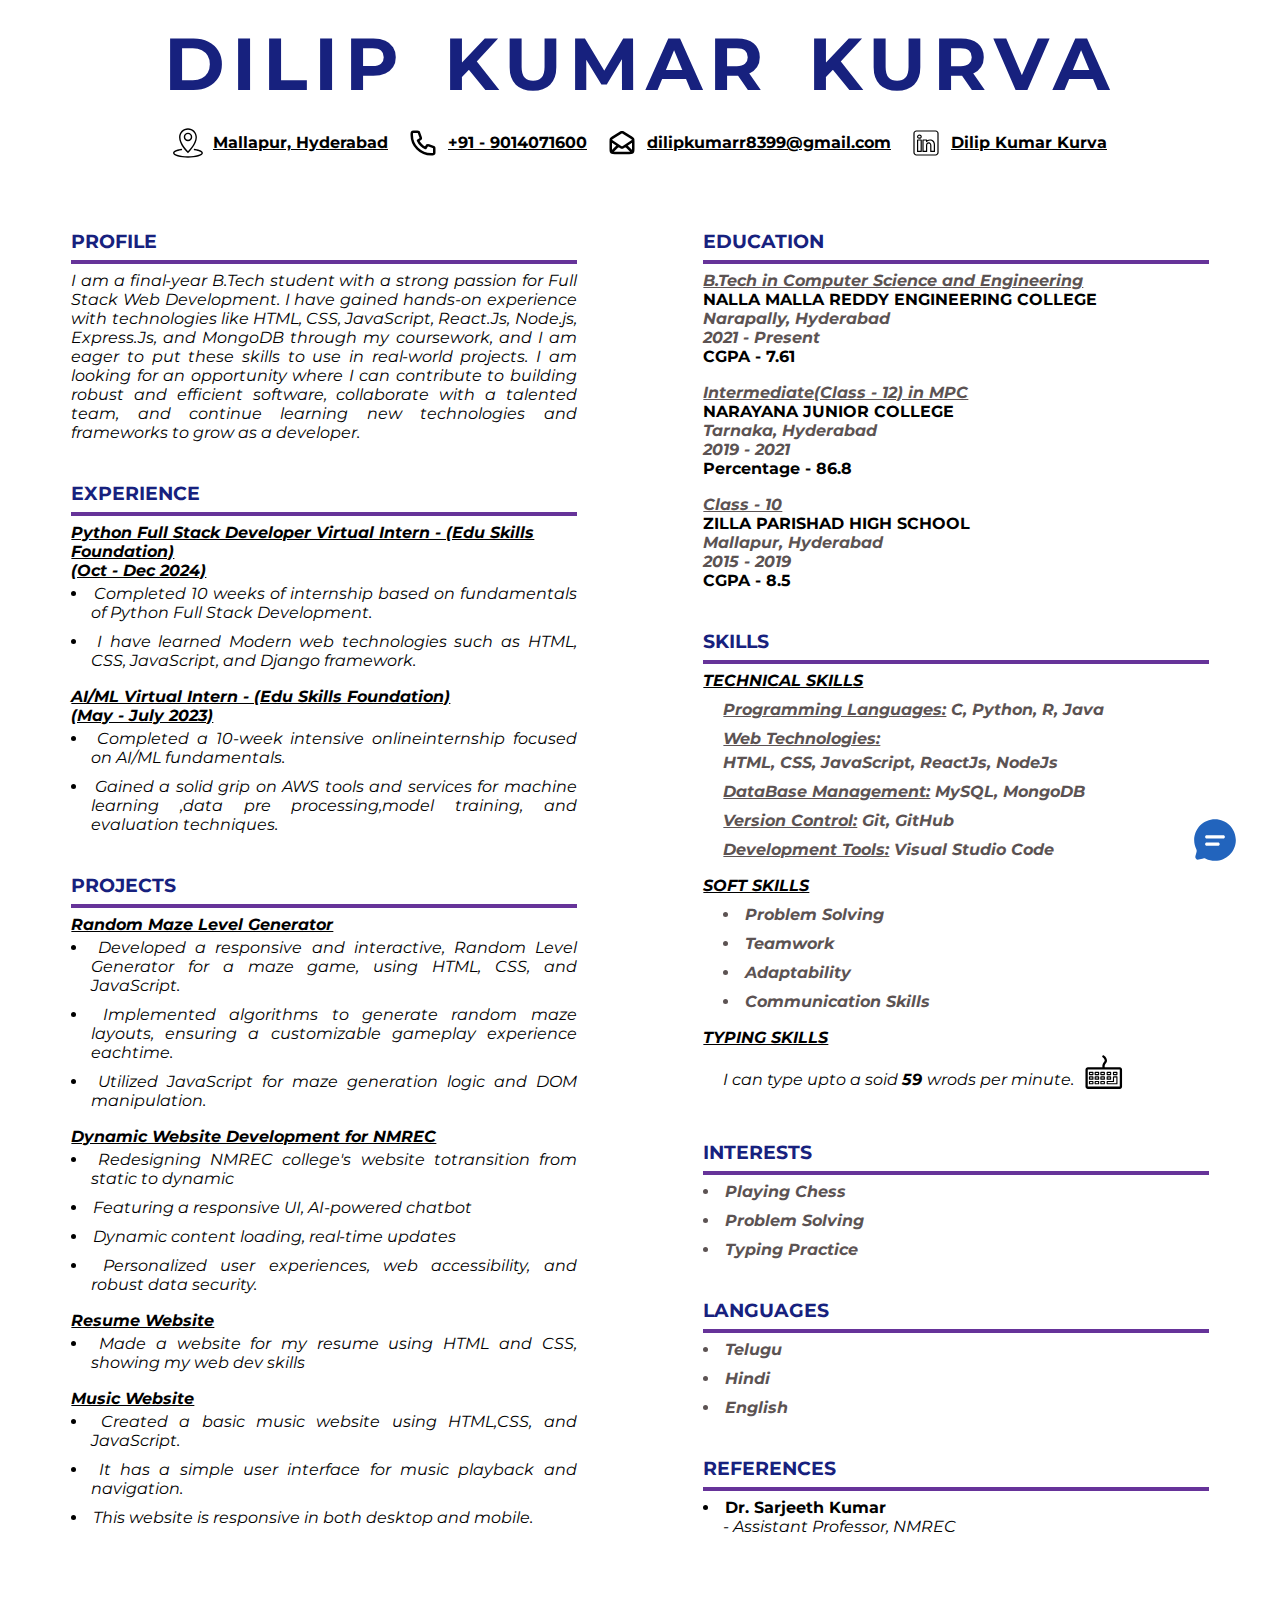
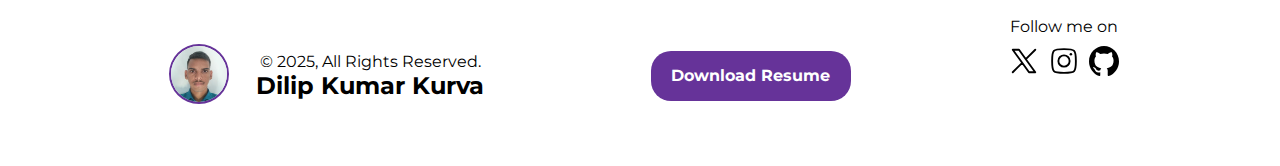
<file: index.html>
<!DOCTYPE html>
<html lang="en">

<head>
    <meta charset="UTF-8">
    <meta name="viewport" content="width=device-width, initial-scale=1.0">
    <title>Dilip Kumar Kurva - Resume</title>
    <link rel="stylesheet" href="style.css">
    <style>
        @import url('https://fonts.googleapis.com/css2?family=Lexend+Giga:wght@100..900&family=Montserrat:ital,wght@0,100..900;1,100..900&family=Noto+Serif:ital,wght@0,100..900;1,100..900&family=Roboto:ital,wght@0,100..900;1,100..900&display=swap');
    </style>

      <style>
        #chatbot-togg {
            position: fixed;
            right: 35px;
            bottom: 30px;
            border-radius: 50%;
            border: none;
            cursor: pointer;
            display: flex;
            align-items: center;
            justify-content: center;
            height: 60px;
            width: 60px;
            background: transparent;
            transition: all 0.3s ease;
        }

        body.show-chatbot #chatbot-togg {
            transform: rotate(180deg);
        }


        #chatbot-togg span {
            position: absolute;
            display: flex;
            align-items: center;
            justify-content: center;
        }

        #chatbot-togg span img {
            height: 50px;
            width: 50px;
        }

        #chatbot-togg span:first-child {
            opacity: 1;
            transition: opacity 0.3s ease;
        }

        #chatbot-togg span:last-child {
            opacity: 0;
            transition: opacity 0.3s ease;
        }

        body.show-chatbot #chatbot-togg span:first-child {
            opacity: 0;
        }

        body.show-chatbot #chatbot-togg span:last-child {
            opacity: 1;
        }


        .chatbot-pop {
            position: fixed;
            right: 35px;
            bottom: 100px;
            width: 450px;
            height: 525px;
            background: #fff;
            overflow: hidden;
            border-radius: 15px;
            pointer-events: none;
            box-shadow: 0 0 128px 0 rgba(0, 0, 0, 0.1),
                0 32px 64px -48px rgba(0, 0, 0, 0.5);
            transition: all 0.3s ease;
            transform: scale(0);
            transform-origin: bottom right;
            opacity: 0;
        }


        body.show-chatbot .chatbot-pop {
            transform: scale(1);
            opacity: 1;
            pointer-events: auto;
            z-index: 69;

        }

        @media (max-width: 520px) {

            #chatbot-togg {
                right: 10px;
                bottom: 10px;
            }

            .chatbot-pop {
                width: 90%;
                height: 85%;
                border-radius: 10px;
                z-index: 69;
                position: fixed;
                bottom: 75px;
                right: 10px;
                padding: 10px 10px
            }
        }
    </style>
   
</head>

<body>

    <header>
        <nav>
            <div class="navigation">
                <div class="navname">
                    <h1>DILIP KUMAR KURVA</h1>
                </div>

                <div class="links">
                    <div class="address">
                        <a
                            href="https://www.google.com/maps/place/4-81-174,+3-4-81-174,+New+Narasimha+Nagar,+NTR+Nagar,+Mallapur,+Hyderabad,+Secunderabad,+Telangana+500076/@17.4482865,78.5653004,17z/data=!3m1!4b1!4m6!3m5!1s0x3bcb9c09bbd08589:0x3a0a6330c91af9a6!8m2!3d17.4482865!4d78.5678807!16s%2Fg%2F11y44mjld3?entry=tts&g_ep=EgoyMDI0MTAxNi4wIPu8ASoASAFQAw%3D%3D">
                            <img src="locationLogo.svg" alt="">
                            <h4>Mallapur, Hyderabad</h4>
                        </a>
                    </div>
                    <div class="phno">
                        <a href="tel:+91-9014071600">
                            <img src="phone.svg" alt="">
                            <h4>+91 - 9014071600</h4>
                        </a>
                    </div>
                    <div class="mail">
                        <a href="https://mailto:dilipkumarr8399@gmail.com">
                            <img src="mailLogo.svg" alt="">
                            <h4>dilipkumarr8399@gmail.com</h4>

                        </a>
                    </div>
                    <div class="linkedin">
                        <a href="https://in.linkedin.com/in/dilip-kumar-kurva-467b0b31b">
                            <img src="linked.svg" alt="">
                            <h4>Dilip Kumar Kurva</h4>
                        </a>
                    </div>
                </div>
            </div>
        </nav>
    </header>



    <main>
        <div class="body">
            <div class="left section">
                <div class="profile card">
                    <h3>PROFILE</h3>
                    <hr>
                    <p>I am a final-year B.Tech student with a strong
                        passion for Full Stack Web Development. I have
                        gained hands-on experience with
                        technologies like HTML, CSS, JavaScript,
                        React.Js, Node.js, Express.Js, and MongoDB
                        through my coursework, and I am eager to put
                        these skills to use in real-world projects. I am
                        looking for an opportunity where I can
                        contribute to building robust and efficient
                        software, collaborate with a talented team,
                        and continue learning new technologies and
                        frameworks to grow as a developer.
                    </p>
                </div>
                <div class="experience card">
                    <h3>EXPERIENCE</h3>
                    <hr>
                    <div class="experiencedetails">
                        
                        
                        <div class="experience1">
                            <h4>Python Full Stack Developer Virtual Intern - (Edu Skills Foundation) <br> (Oct - Dec 2024)
                            </h4>
                            <ul>
                                <li>Completed 10 weeks of internship based on fundamentals of Python Full Stack Development. </li>
                                <li> I have learned Modern web technologies such as HTML, CSS, JavaScript, and Django framework.</li>
                            </ul>
                        </div>
                        <div class="experience2">
                            <h4>AI/ML Virtual Intern - (Edu Skills Foundation) <br> (May - July 2023)</h4>
                            <ul>
                                <li>Completed a 10-week intensive onlineinternship focused on AI/ML fundamentals.</li>
                                <li>Gained a solid grip on AWS tools and services for machine learning ,data pre processing,model training, and evaluation techniques. </li>
                            </ul>
                        </div>
                    </div>
                </div>
                <div class="projects card">
                    <h3>PROJECTS</h3>
                    <hr>
                    <div class="projectdetails">
                        <div class="project1">
                            <h4>Random Maze Level Generator</h5>
                                <ul>
                                    <li>Developed a responsive and interactive, Random Level Generator for a maze game,
                                        using
                                        HTML, CSS, and JavaScript.</li>
                                    <li>Implemented algorithms to generate random maze layouts, ensuring a customizable
                                        gameplay experience eachtime.</li>
                                    <li>Utilized JavaScript for maze generation logic and DOM manipulation.</li>
                                </ul>
                        </div>

                        <div class="project2">
                            <h4>Dynamic Website Development for NMREC</h4>
                            <ul>
                                <li>Redesigning NMREC college's website totransition from static to dynamic</li>
                                <li>Featuring a responsive UI, AI-powered chatbot</li>
                                <li>Dynamic content loading, real-time updates</li>
                                <li>Personalized user experiences, web accessibility, and robust data security.</li>
                            </ul>

                        </div>
                        <div class="project3">
                            <h4>Resume Website</h4>
                            <ul>
                                <li>Made a website for my resume using HTML and CSS, showing my web dev skills</li>
                            </ul>
                        </div>
                        <div class="project4">
                            <h4>Music Website</h4>
                            <ul>
                                <li>Created a basic music website using HTML,CSS, and JavaScript.</li>
                                <li>It has a simple user interface for music playback and navigation. </li>
                                <li> This website is responsive in both desktop and mobile.</li>
                            </ul>
                        </div>
                    </div>
                </div>
                <!-- <div class="coursework card">

                    <h3>COURSEWORK</h3>
                    <hr>
                    <ul>
                        <li>C Programming</li>
                        <li>Python Programming</li>
                        <li>R Programming</li>
                        <li>OOP's using Java</li>
                        <li>Full Stack Web Development</li>
                        <li>Data Structures and Algorithms</li>
                        <li>DevOps</li>
                        <li>Agile Methodologies</li>
                        <li>Data Science Applications</li>
                        <li>Artificail Intellegence</li>
                        <li>Machine learning</li>
                        <li>Data Mining</li>
                        <li>Computer Networks</li>
                        <li>Compiler Design</li>
                        <li>Cryptography and Network Security</li>
                        <li>Business Economics and Financial Analysis</li>
                        <li>Organizational Behaviour</li>
                    </ul>
                </div> -->
            </div>

            <div class="right section">
                <div class="education card">

                    <h3>EDUCATION</h3>
                    <hr>
                    <div class="edudetails">
                        <div class="btech">
                            <p class="underline">B.Tech in Computer Science and Engineering</p>
                            <h4>NALLA MALLA REDDY ENGINEERING COLLEGE</h4>
                            <p>Narapally, Hyderabad</p>
                            <P>2021 - Present</P>
                            <h4>CGPA - 7.61</h4>
                        </div>
                        <div class="inter">
                            <p class="underline">Intermediate(Class - 12) in MPC</p>
                            <h4>NARAYANA JUNIOR COLLEGE</h4>
                            <p>Tarnaka, Hyderabad</p>
                            <P>2019 - 2021</P>
                            <h4>Percentage - 86.8</h4>
                        </div>
                        <div class="tenth">
                            <p class="underline">Class - 10</p>
                            <h4>ZILLA PARISHAD HIGH SCHOOL</h4>
                            <p>Mallapur, Hyderabad</p>
                            <P>2015 - 2019</P>
                            <h4>CGPA - 8.5</h4>
                        </div>
                    </div>
                </div>
                <div class="skills card">
                    <h3>SKILLS</h3>
                    <hr>
                    <div class="skillsdetails">
                        <div class="techskills">
                            <h4 class="underline">TECHNICAL SKILLS</h4>
                            <ul>
                                <li>
                                    <h4>Programming Languages: </h4>
                                    <p>C, Python, R, Java</p>
                                </li>
                                <li>
                                    <h4>Web Technologies: </h4>
                                    <p>HTML, CSS, JavaScript, ReactJs, NodeJs</p>
                                </li>
                                <li>
                                    <h4>DataBase Management: </h4>
                                    <p>MySQL, MongoDB</p>
                                </li>
                                <li>
                                    <h4>Version Control: </h4>
                                    <p>Git, GitHub</p>
                                </li>
                                <li>
                                    <h4>Development Tools: </h4>
                                    <p>Visual Studio Code</p>
                                </li>
                            </ul>
                        </div>
                        <div class="softskills">
                            <h4 class="underline">SOFT SKILLS</h4>
                            <ul>
                                <li>Problem Solving</li>
                                <li>Teamwork</li>
                                <li>Adaptability</li>
                                <li>Communication Skills</li>
                            </ul>
                        </div>
                        <div class="typing">
                            <h4 class="underline">TYPING SKILLS</h4>
                            <div class="typingdetails">
                                <p>I can type upto a soid <b> 59 </b> wrods per minute.</p>
                                <a href="https://monkeytype.com/profile/DilipKumarKurva"><img src="keyboard.svg"
                                        alt="keyboard"> </a>
                            </div>

                        </div>
                    </div>
                </div>
                <div class="interests card">
                    <h3>INTERESTS</h3>
                    <hr>
                    <ul>
                        <li>Playing Chess</li>
                        <li>Problem Solving</li>
                        <li>Typing Practice</li>
                    </ul>
                </div>
                <div class="languages card">
                    <h3>LANGUAGES</h3>
                    <hr>
                    <ul>
                        <li>Telugu</li>
                        <li>Hindi</li>
                        <li>English</li>
                    </ul>    
                </div>
                <div class="references card">
                    <h3>REFERENCES</h3>
                    <hr>
                    <div class="refinfo">
                        <ul>
                            <li><b>Dr. Sarjeeth Kumar</b></li>
                        </ul>
                        <p>- Assistant Professor, NMREC</p>
                    </div>
                </div>
            </div>
        </div>
    </main>


    <footer>
        <div class="foot">
            <div class="mydetails">
                <span class="myphoto">
                    <img src="My photo.png" alt="diipkumarphoto">
                </span>
                <div class="myname">
                    <span> © 2025, All Rights Reserved.</span>
                    <span>
                        <h2>Dilip Kumar Kurva</h2>
                    </span>
                </div>
            </div>

            
            <div class="download">
                <a href="GENERAL RESUME.pdf" class="download-resume" download="Dilip Resume.pdf">
                    Download Resume
                </a>
            </div>


            <div class="socialmedia">
                <div class="smediatext">
                    Follow me on
                </div>
                <div class="smedia">
                    <div class=""><a href="https://x.com/KurvaDilipKumar"><img src="twitter.svg" alt=""></a></div>
                    <div class=""><a href="https://www.instagram.com/dilipkumarkurva"><img src="instagram.svg"
                                alt=""></a></div>
                    <div class=""><a href="https://github.com/KurvaDilipKumar"><img src="github.svg" alt=""></a></div>
                </div>
            </div>
        </div>
    </footer>


     <iframe class="chatbot-pop" src="chatbot.html" frameborder="0"></iframe>

    <button id="chatbot-togg">
        <span><img src="chatbotlogo.svg" alt="chatbotlogo"></span>
        <span><img src="close.svg" alt="closelogo"></span>
    </button>

    <script>


        const chatbottogg = document.querySelector("#chatbot-togg");
        const closeChatbot = document.querySelector("#close-chatbot");


        chatbottogg.addEventListener("click", () => document.body.classList.toggle("show-chatbot"));
        closeChatbot.addEventListener("click", () => document.body.classList.remove("show-chatbot"));

    </script>


</body>

</html>
</file>
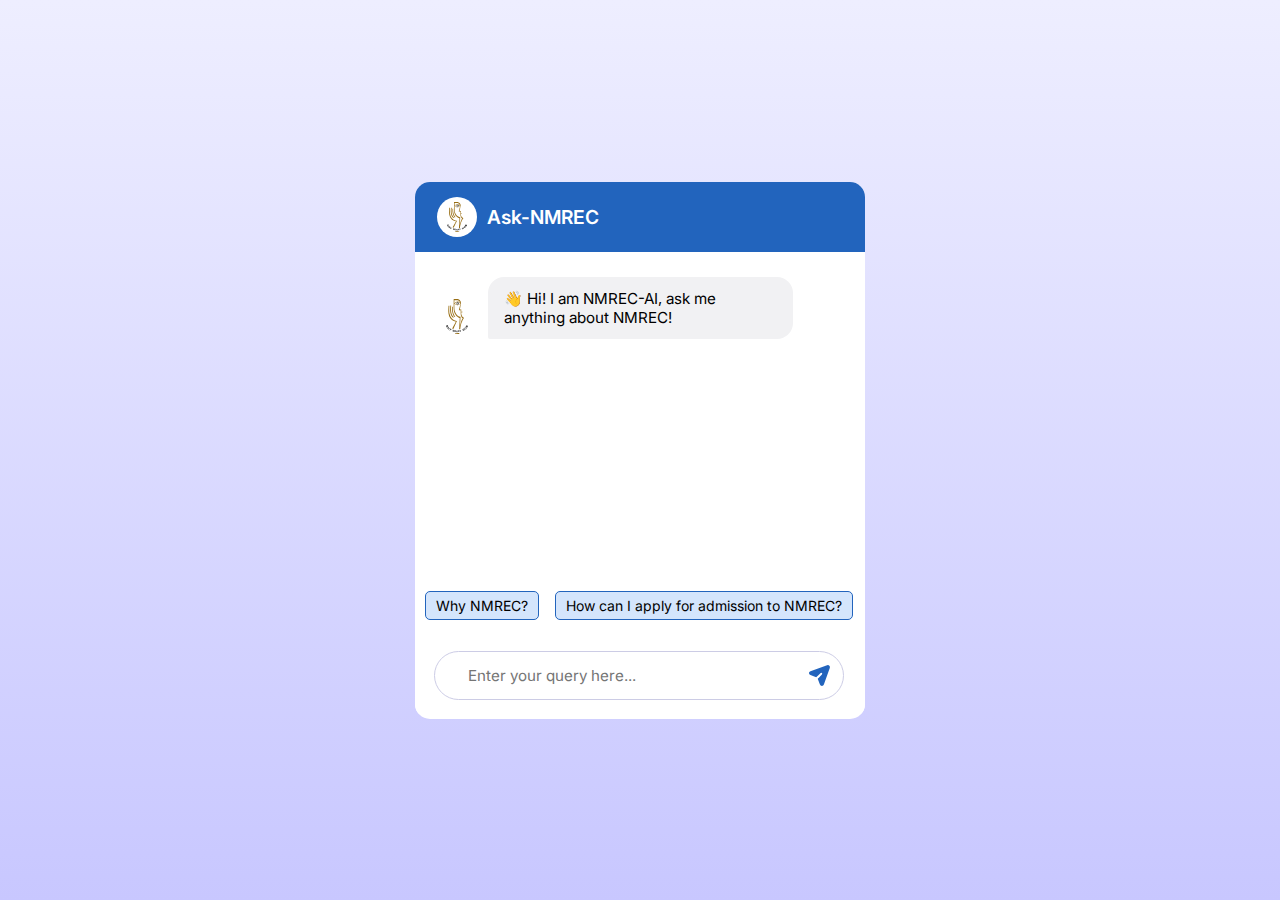
<file: chatbot.html>
<!DOCTYPE html>
<html lang="en">

<head>
    <meta charset="UTF-8">
    <meta name="viewport" content="width=device-width, initial-scale=1.0">
    <title>chatbot website</title>
    <link rel="stylesheet" href="chatbot.css">
</head>

<body>
<!-- 
    <button id="chatbot-toggler">
        <span><img src="chatbotlogo.svg" alt="chatbotlogo"></span>
        <span><img src="close.svg" alt="closelogo"></span>
    </button> -->


    <div class="chatbot-popup">
        <div class="chat-header">
            <div class="header-info">
                <div class="chatbot-logo"><img src="nmrecLogo.svg" alt="nmrecLogo"></div>
                <h2 class="logo-text">Ask-NMREC</h2>
            </div>
            <!-- <button id="close-chatbot" type="button"><img src="arrowDown.svg" alt="arrowdown"></button> -->
        </div>

        <div class="chat-body">
            <div class="message bot-message">
                <div class="bot-avatar"><img src="nmrecLogo.svg" alt="nmrecLogo"></div>
                <div class="message-text">👋 Hi! I am NMREC-AI, ask me anything about NMREC!</div>
            </div>
            <!--
            <div class="message user-message">
                <div class="message-text">Lorem ipsum dolor sit amet consectetur adipisicing elit.</div>
            </div>
             <div class="message bot-message thinking ">
                <div class="bot-avatar"><img style="height: 35px;" src="nmrecLogo.svg" alt="nmrecLogo"></div>
                <div class="message-text">
                    <div class="thinking-indicator">
                        <div class="dot"></div>
                        <div class="dot"></div>
                        <div class="dot"></div>
                    </div>
                </div>
            </div> -->
        </div>

        <div class="suggestions">
            <button class="suggestions-text">Why NMREC?</button>
            <button class="suggestions-text">How can I apply for admission to NMREC?</button>
            <button class="suggestions-text">What programs and courses does NMREC offer?</button>
            <button class="suggestions-text">How can I download my hall ticket?</button>
            <button class="suggestions-text">What is the fee structure for different programs?</button>
            <button class="suggestions-text">What companies visit NMREC for placements?</button>
            <button class="suggestions-text">What clubs and student organizations are available?</button>
        </div>

        <div class="chat-footer">
            <form action="#" class="chat-form">
                <textarea  class="message-input" required placeholder="Enter your query here..."></textarea>
                <div class="chat-controls">
                    <!-- <button  type="button"><img src="smile.svg" alt=""></button> -->
                    <button id="send-message" type="button"><img src="send.svg" alt="sendimage"></button>
                </div>
            </form>
        </div>
    </div>


    <script src="chatbot.js"></script>

</body>

</html>
</file>
<file: style.css>
* {
    margin: 0;
    padding: 0;
    box-sizing: border-box;
    font-family: 'Montserrat';
}

nav {
    display: flex;
    align-items: center;
    justify-content: center;
    height: 20vh;
    width: 100%;
    /* border: 1px solid black; */
}

.navigation {
    position: sticky;
    top: 0;
    background-color: white;
    z-index: 69;
    display: flex;
    flex-direction: column;
    align-items: center;
    justify-content: space-between;
    height: 90%;
    width: 96%;
    /* border: 1px solid black; */
}


.navname {
    /* border: 1px solid maroon; */
    height: 55%;
    width: 90%;
    padding-top: 20px;
    display: flex;
    align-items: center;
    justify-content: center;
}

.navname h1 {
    /* border: 1px solid black; */
    font-size: 4.6em;
    color: rgb(23, 33, 126);
    letter-spacing: 7px;
    word-spacing: 10px;
}


.links {
    display: flex;
    align-items: center;
    justify-content: center;
    /* border: 1px solid black; */
    height: 35%;
    width: 96%;
    gap: 20px;
}

.address,
.phno,
.mail,
.linkedin {
    display: flex;
    justify-content: center;
    align-items: center;
    /* border: 1px solid black; */
    height: 90%;
}

.address a,
.phno a,
.mail a,
.linkedin a {
    display: flex;
    justify-content: center;
    align-items: center;
    /* border: 1px solid red; */
    height: 90%;
    color: black;
    gap: 10px;
}




header img {
    height: 30px;
    width: 30px;
}

main img {
    height: 40px;
    transform: translateY(-5px);
}

ul li{
    text-align: justify;
}


.body {
    display: flex;
    justify-content: space-evenly;
}

.section {
    display: flex;
    flex-direction: column;
    align-items: center;
    width: 45vw;
    margin: 20px;
    /* border: 1px solid black; */
    padding: 20px;
    gap: 20px;
}


hr {
    border: 2px solid rebeccapurple;
    width: 100%;
}

ul {
    list-style-position: inside;
}

h3 {
    color: rgb(23, 33, 126);
}

.profile p{
    text-align: justify;
}



.card {
    width: 98%;
    padding: 10px;
    /* border: 1px solid black; */
    display: flex;
    flex-direction: column;
    align-items: flex-start;
    gap: 7px;
}

.profile P {
    font-style: italic;
}

.projectdetails, .experiencedetails {
    display: flex;
    flex-direction: column;
    align-items: flex-start;
    /* border: 1px solid red; */
    gap: 17px;
}

.projectdetails h4, .experiencedetails h4 {
    text-decoration: underline;
}

.experience1,
.experience2 {
    display: flex;
    align-items: flex-start;
    flex-direction: column;
    /* border: 1px solid black; */
    font-style: italic;
    gap: 4px;
}

.project1,
.project2,
.project3,
.project4 {
    display: flex;
    align-items: flex-start;
    flex-direction: column;
    /* border: 1px solid black; */
    font-style: italic;
    gap: 4px;
}

.projectdetails ul, .experiencedetails ul {
    list-style-position: inside;
    padding-left: 20px;
    text-indent: -20px;
}

.coursework ul li {
    color: rgb(90, 89, 89);
    font-weight: bold;
    font-style: italic;
}




/* right section styling starts from here -------------------------- */


.edudetails {
    display: flex;
    flex-direction: column;
    align-items: flex-start;
    gap: 17px;
}

.edudetails p {
    font-style: italic;
    color: rgb(92, 83, 83);
    font-weight: bold;
}

.underline {
    text-decoration: underline;
}

.btech,
.inter,
.tenth {
    display: flex;
    flex-direction: column;
    align-items: flex-start;
}

.skillsdetails {
    font-style: italic;
    display: flex;
    flex-direction: column;
    align-items: flex-start;
    gap: 17px;
}

.techskills,
.softskills {
    /* border: 1px solid black; */
    display: flex;
    flex-direction: column;
    align-items: flex-start;
    gap: 10px;
}


.techskills ul li {
    display: flex;
    align-items: center;
    justify-content: flex-start;
    flex-wrap: wrap;
    gap: 5px;
}

.techskills ul li h4 {
    text-decoration: underline;
    color: rgb(92, 83, 83);
}


.techskills ul {
    padding-left: 20px;
}

ul{
    display: flex;
    flex-direction: column;
    align-items: flex-start;
    gap: 10px;
}

.techskills ul li p {
    color: rgb(92, 83, 83);
    font-weight: bold;
}


.softskills ul {
    font-weight: bold;
    color: rgb(92, 83, 83);
    padding-left: 20px;
}

.typing {
    display: flex;
    flex-direction: column;
    gap: 10px;
}

.typingdetails {
    display: flex;
    align-items: center;
    justify-content: center;
    gap: 10px;
    padding-left: 20px;
}

.interests ul, .languages ul {
    color: rgb(92, 83, 83);
    font-weight: bold;
    font-style: italic;
}

.refinfo p {
    padding-left: 20px;
    font-style: italic;
}


footer {
    height: 20vh;
    width: 100%;
    /* border: 1px solid black; */
    display: flex;
    justify-content: center;
    align-items: center;
}

.foot {
    /* border: 1px solid black; */
    height: 80%;
    width: 96%;
    display: flex;
    justify-content: space-evenly;
    align-items: center;
}

.mydetails img {
    height: 60px;
    border: 2px solid rebeccapurple;
    border-radius: 50%;
}

.mydetails {
    width: 30%;
    /* border: 1px solid black; */
    height: 82%;
    display: flex;
    align-items: center;
    justify-content: space-evenly;
}

.myname {
    display: flex;
    flex-direction: column;
    align-items: center;
}

.socialmedia {
    display: flex;
    flex-direction: column;
    align-items: center;
    gap: 10px;
    /* border: 1px solid black; */
    width: 12%;
    height: 82%;
}

.socialmedia img {
    height: 30px;
}

.smedia {
    display: flex;
    align-items: center;
    justify-content: center;
    gap: 10px;
}

.download {
    /* border: 1px solid black; */
    width: 20%;
    height: 82%;
    display: flex;
    align-items: center;
    justify-content: center;
}

.download-resume {
    text-decoration: none;
    color: white;
    font-weight: bold;
    background-color: rebeccapurple;
    height: 50px;
    width: 200px;
    display: flex;
    align-items: center;
    justify-content: center;
    border-radius: 20px
}

.download-resume:hover {
    opacity: 0.9;
}



@media (max-width: 480px) {

   
    .links a h4 {
        display: none;
    }

    .body {
        flex-direction: column;
    }

    .section{
        width: 90%;
    }


    .navname h1{
        font-size: 16px;        
        word-spacing: 0px;
        line-height: 0px;
    }

    nav{
        height: 90px;
    }

    nav img{
        box-sizing: content-box;
        width: 15px;
        height: 15px;
        padding: 2px;
        border-radius: 50%;
        border: 0.0069mm solid black;
    }

    footer{
        margin-top: 20px;
        width: 100%;
    }
    .foot{
        flex-direction: column;
        gap: 50px;
        justify-content: space-between;
    }
    .mydetails, .download, .socialmedia{
        width: 90%;
    }

}
</file>
<file: chatbot.css>
@import url('https://fonts.googleapis.com/css2?family=Inter:ital,opsz,wght@0,14..32,100..900;1,14..32,100..900&family=Poppins:ital,wght@0,100;0,200;0,300;0,400;0,500;0,600;0,700;0,800;0,900;1,100;1,200;1,300;1,400;1,500;1,600;1,700;1,800;1,900&display=swap');


* {
    font-family: "inter";
    margin: 0;
    padding: 0;
    box-sizing: border-box;
}

body {
    display: flex;
    align-items: center;
    justify-content: center;
    background: linear-gradient(#EEEEFF, #C8C7FF);
    min-height: 100vh;
}

#chatbot-toggler {
    position: fixed;
    right: 35px;
    bottom: 30px;
    border-radius: 50%;
    border: none;
    cursor: pointer;
    display: flex;
    align-items: center;
    justify-content: center;
    height: 60px;
    width: 60px;
    background: transparent;
    transition: all 0.3s ease;
}

body.show-chatbot #chatbot-toggler {
    transform: rotate(180deg);
}


#chatbot-toggler span {
    position: absolute;
    display: flex;
    align-items: center;
    justify-content: center;
}

#chatbot-toggler span img {
    height: 50px;
    width: 50px;
}

#chatbot-toggler span:first-child {
    opacity: 1;
    transition: opacity 0.3s ease;
}

#chatbot-toggler span:last-child {
    opacity: 0;
    transition: opacity 0.3s ease;
}

body.show-chatbot #chatbot-toggler span:first-child {
    opacity: 0;
}

body.show-chatbot #chatbot-toggler span:last-child {
    opacity: 1;
}


.chatbot-popup {
    width: 450px;
    background: #fff;
    overflow: hidden;
    border-radius: 15px;
    transform-origin: bottom right;
    /* height: 550px; */
    /* position: fixed; */
    /* right: 35px; */
    /* bottom: 100px; */
    /* pointer-events: none; */
    /* box-shadow: 0 0 128px 0 rgba(0, 0, 0, 0.1),
    0 32px 64px -48px rgba(0, 0, 0, 0.5); */
    transition: all 0.3s ease;
    /* transform: scale(0); */
    /* opacity: 0; */
}

body.show-chatbot .chatbot-popup {
    transform: scale(1);
    opacity: 1;
    pointer-events: auto;

}

.chat-header {
    display: flex;
    justify-content: space-between;
    align-items: center;
    background-color: #2264BD;
    padding: 15px 22px;
}

.chat-header .header-info {
    display: flex;
    align-items: center;
    gap: 10px;
}

.header-info .chatbot-logo {
    height: 40px;
    width: 40px;
    background: #fff;
    border-radius: 50%;
    fill: #5350C4;
    flex-shrink: 0;
    display: flex;
    align-items: center;
    justify-content: center;
}

.chatbot-logo img {
    height: 30px;
    width: auto;
}

.header-info .logo-text {
    color: #fff;
    font-size: 1.2rem;
    font-weight: 600;
}

.chat-header #close-chatbot {
    border: none;
    color: #fff;
    background: none;
    border-radius: 50%;
    font-size: 1.9rem;
    height: 40px;
    width: 40px;
    display: flex;
    align-items: center;
    justify-content: center;
    margin-right: -10px;
    cursor: pointer;
    transition: 0.3s ease;
}

.chat-header #close-chatbot img {
    height: 35px;
    width: 35px;
}

.chat-header #close-chatbot:hover {

    background: #043370;
}

.chat-body {
    height: 320px;
    padding: 25px 22px;
    margin-bottom: 0px;
    display: flex;
    gap: 20px;
    overflow-y: scroll;
    flex-direction: column;
    /* border: 2px solid; */
}


.chat-body::-webkit-scrollbar {
    width: 8px;
}


.chat-body::-webkit-scrollbar-track {
    background: transparent;
    border-radius: 10px;
}

.chat-body::-webkit-scrollbar-thumb {
    background: #2264BD;
    border-radius: 10px;
}

.chat-body::-webkit-scrollbar-thumb:hover {
    background: #043677;
}

.chat-body .message {
    display: flex;
    align-items: center;
    gap: 11px;
}

.chat-body .bot-message .bot-avatar {
    height: 40px;
    width: 40px;
    background: #fff;
    border-radius: 50%;
    fill: #5350C4;
    flex-shrink: 0;
    display: flex;
    align-items: center;
    justify-content: center;
    align-self: flex-end;
    margin-bottom: 2px;
}

.chat-body .bot-message .bot-avatar img {
    height: 35px;
    width: auto;
}

.chat-body .user-message {
    flex-direction: column;
    align-items: flex-end;
}

.chat-body .message .message-text {
    padding: 12px 16px;
    max-width: 75%;
    font-size: 0.95rem;
    background: #F1F1F3;
}

.chat-body .bot-message .thinking .message-text {
    padding: 2px 16px;
}

.chat-body .bot-message .message-text {
    background: #F1F1F3;
    border-radius: 16px;
    border-bottom-left-radius: 2px;
}

.chat-body .user-message .message-text {
    background: #2264BD;
    color: #fff;
    border-radius: 16px;
    border-bottom-right-radius: 2px;
}

.chat-body .bot-message .thinking-indicator {
    display: flex;
    gap: 5px;
    padding-block: 10px;
}

.chat-body .bot-message .thinking-indicator .dot {
    height: 7px;
    width: 7px;
    border-radius: 50%;
    background: #3F3F46;
    opacity: 0.7;
    animation: dotWave 1.69s ease-in-out infinite;
}

.chat-body .bot-message .thinking-indicator .dot:nth-child(1) {
    animation-delay: 0.2s;
}

.chat-body .bot-message .thinking-indicator .dot:nth-child(2) {
    animation-delay: 0.3fs;
}

.chat-body .bot-message .thinking-indicator .dot:nth-child(3) {
    animation-delay: 0.4s;
}

@keyframes dotWave {

    0%,
    44% {
        transform: translateY(0);
    }

    28% {
        opacity: 0.4;
        transform: translateY(-4px);
    }

    44% {
        opacity: 0.2;
    }
}


.chat-footer {
    /* position: fixed; */
    width: 100%;
    align-items: center;
    background: #fff;
    padding: 15px 22px 15px 20px;
    margin-bottom: 5px;
}

.chat-footer .chat-form {
    display: flex;
    align-items: center;
    background: #fff;
    outline: 1px solid #CCCCE5;
    border-radius: 32px;
    gap: 10px;
    /* klsahfhja--------------------------------------- */
}

.chat-footer .chat-form:focus-within {
    outline: 2px solid #5350C4;
}

.chat-form .message-input {
    outline: none;
    resize: none;
    height: 47px;
    width: 100%;
    max-height: 100px;
    white-space: pre-line;
    font-size: 0.95rem;
    padding: 14px 0 13px 33px;
    border-radius: inherit;
    overflow: hidden;
    border: none;
    display: flex;
    align-items: center;
    justify-content: center;
    scrollbar-width: thin;
    scrollbar-color: transparent transparent;
}

.chat-form .message-input:hover {
    scrollbar-color: #2264bd transparent;
}

.chat-form .chat-controls {
    display: flex;
    height: 47px;
    gap: 3px;
    align-items: center;
    justify-content: center;
    align-self: flex-end;
    padding-right: 6px;
}

.chat-form .chat-controls button {
    height: 35px;
    width: 35px;
    border: none;
    cursor: pointer;
    font-size: 1.15rem;
    border-radius: 50%;
    background: none;
    display: flex;
    align-items: center;
    justify-content: center;
    transition: 0.3 ease;
}

.chat-form .chat-controls #send-message {
    /* background: #5350C4; */
    color: #fff;
    display: flex;
    align-items: center;
    justify-content: center;
}

.chat-form .chat-controls #send-message img {
    height: 25px;
    width: 25px;
    transform: scale(1);
    /* transition: 0.3 ease; */
}

.chat-form .chat-controls #send-message img:hover {
    transform: scale(0.9);
}


/* .chat-form .message-input:valid~.chat-controls #send-message{
    display: flex;
    align-items: center;
    justify-content: center;
} */


.suggestions {
    margin: 10px 10px 5px 10px;
    /* border: 1px solid black; */
    height: 50px;
    display: flex;
    align-items: center;
    gap: 1rem;
    overflow-x: scroll;
    white-space: nowrap;
}

.suggestions-text {
    background-color: #d4e5fc;
    padding: 5px 10px;
    border-radius: 5px;
    border: 0.001mm solid #2264bd;
    font-size: 14px;
    margin-bottom: 2px;
    cursor: pointer;
}


.suggestions::-webkit-scrollbar {
    height: 8px;
}


.suggestions::-webkit-scrollbar-track {
    background: #f1f1f1;
    border-radius: 10px;
}

.suggestions::-webkit-scrollbar-thumb {
    background: #2264BD;
    border-radius: 10px;
}

.suggestions::-webkit-scrollbar-thumb:hover {
    background: #043677;
}





@media (max-width: 520px) {
    #chatbot-toggler {
        right: 10px;
        bottom: 10px;
    }

    .chatbot-popup { 
        right: 0;
        bottom: 0;
        height: 100%;
        width: 100%;
        border-radius: 0px;
        padding: 10px 0px;

    }

    .chatbot-popup .chat-header {
        padding: 12px 10px;
        position: sticky;
        top: 0;
    }

    .chat-body {
        /* height: calc(90%-5px); */
        height: 360px;
        padding: 25px 15px;
    }

    .chat-footer {
        padding: 10px 15px 15px;
    }

}
</file>
